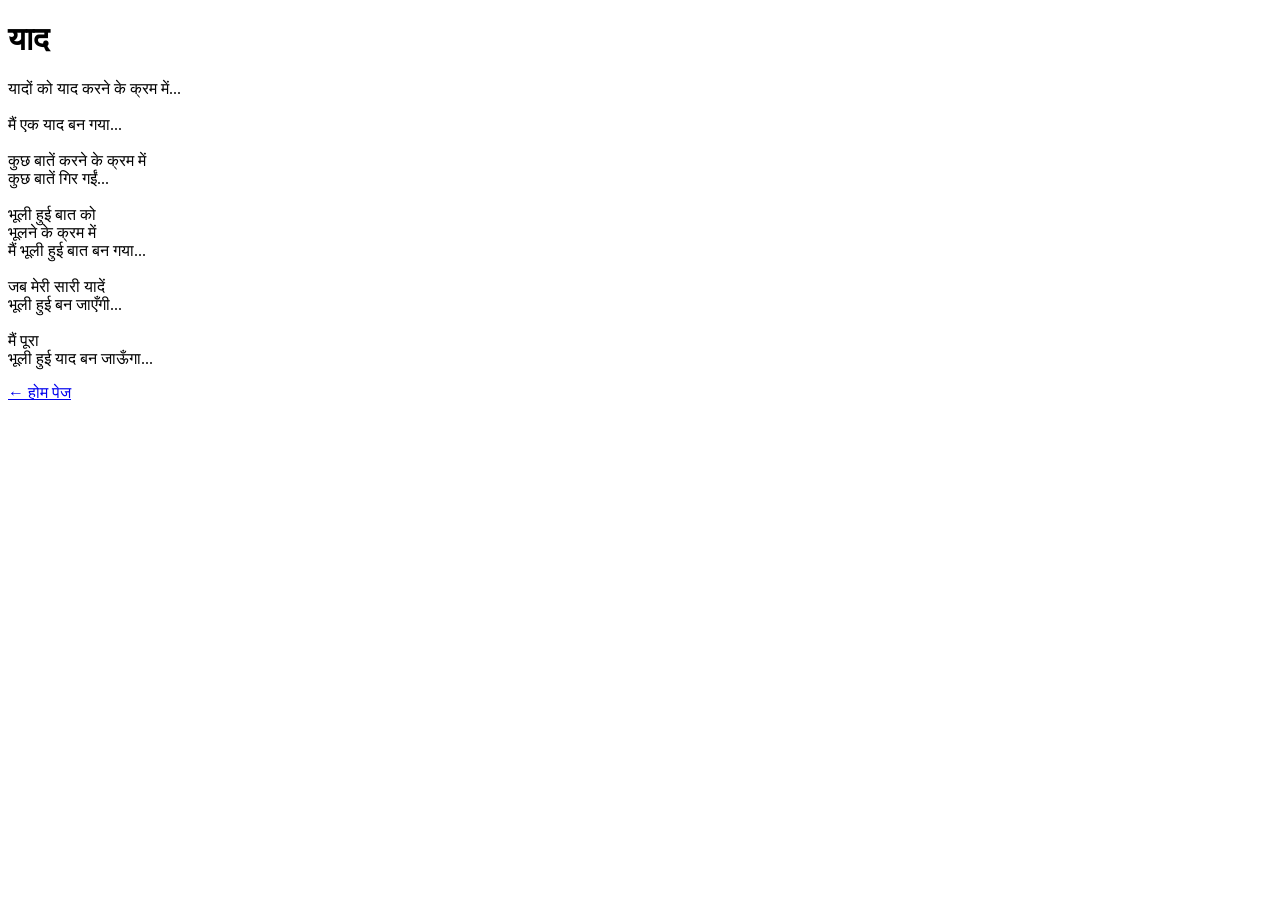
<file: poems/yaad.html>
<!DOCTYPE html>
<html lang="hi">
<head>
<meta charset="UTF-8">
<meta name="viewport" content="width=device-width, initial-scale=1.0">
<title>याद</title>
</head>

<body>

<h1>याद</h1>

<p>
यादों को याद करने के क्रम में...<br><br>

मैं एक याद बन गया...<br><br>

कुछ बातें करने के क्रम में<br>
कुछ बातें गिर गईं...<br><br>

भूली हुई बात को<br>
भूलने के क्रम में<br>
मैं भूली हुई बात बन गया...<br><br>

जब मेरी सारी यादें<br>
भूली हुई बन जाएँगी...<br><br>

मैं पूरा<br>
भूली हुई याद बन जाऊँगा...
</p>

<p>
<a href="../index.html">← होम पेज</a>
</p>

</body>
</html>
</file>
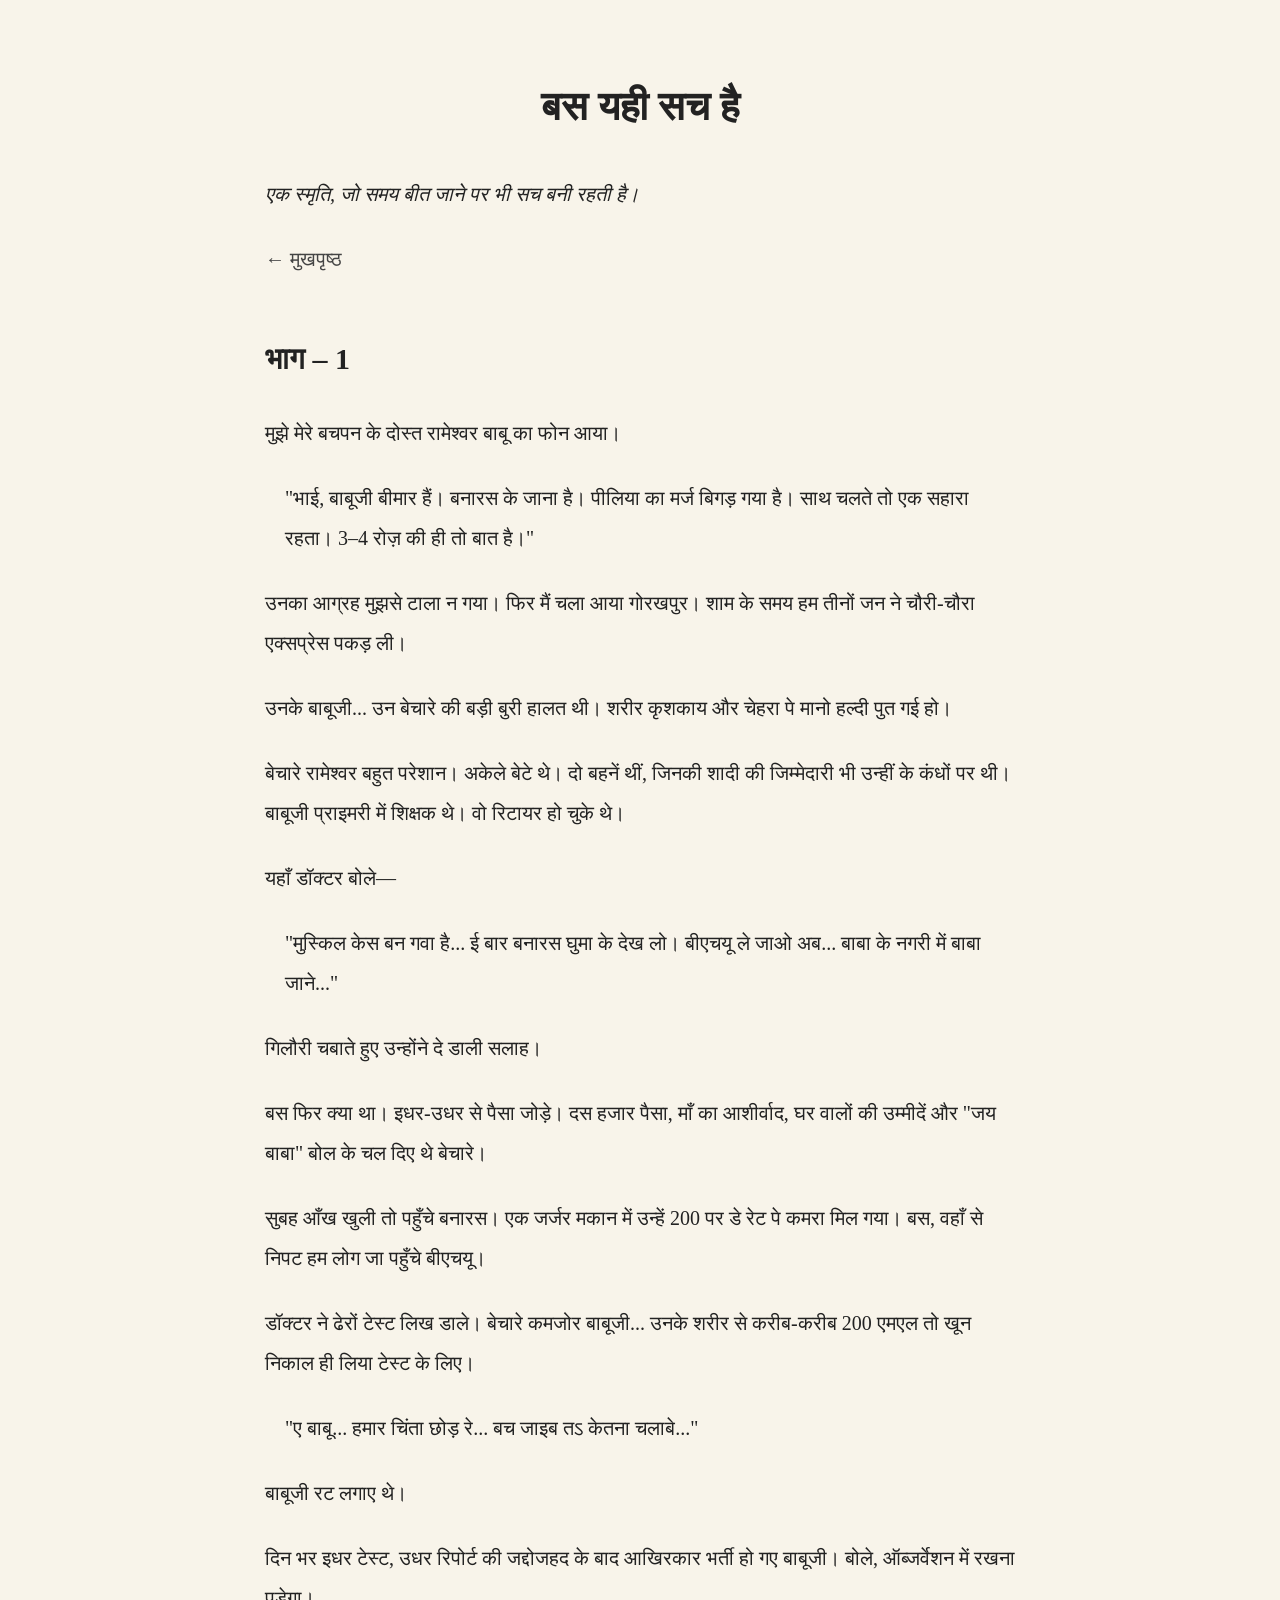
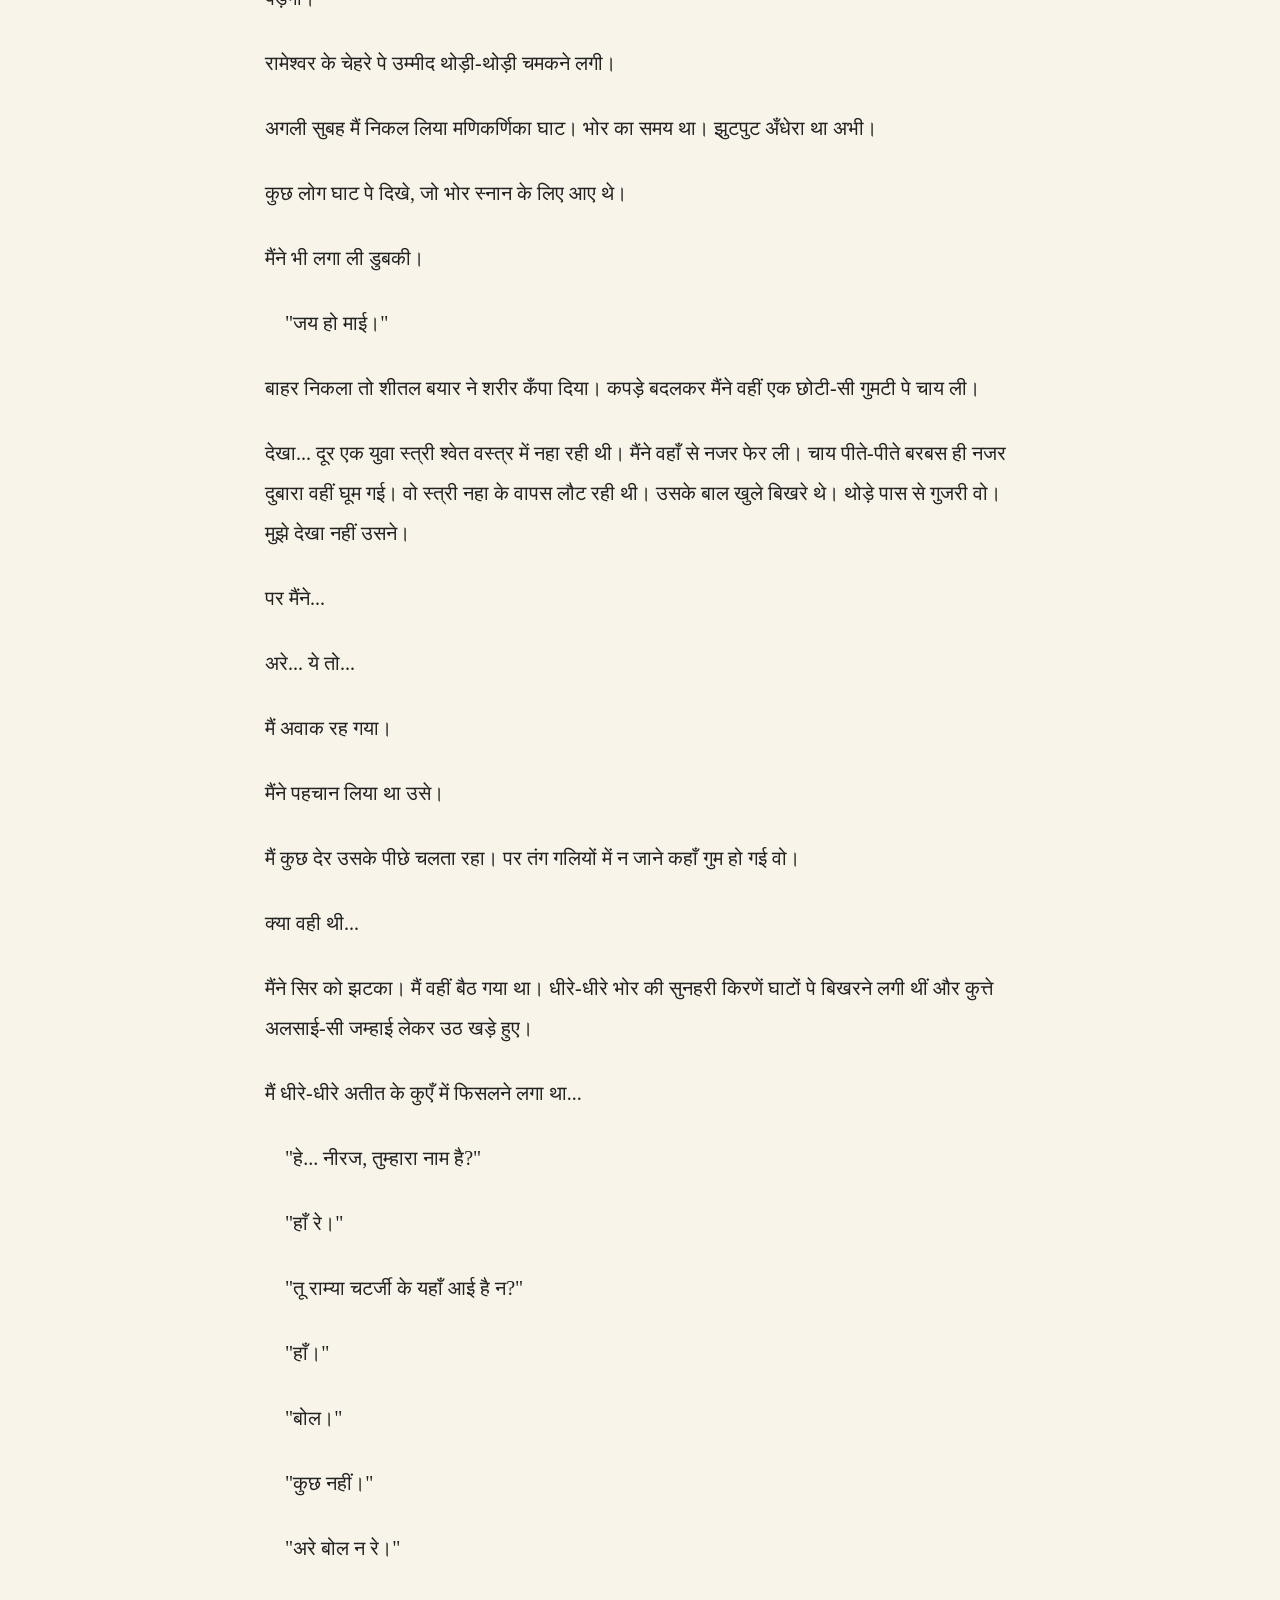
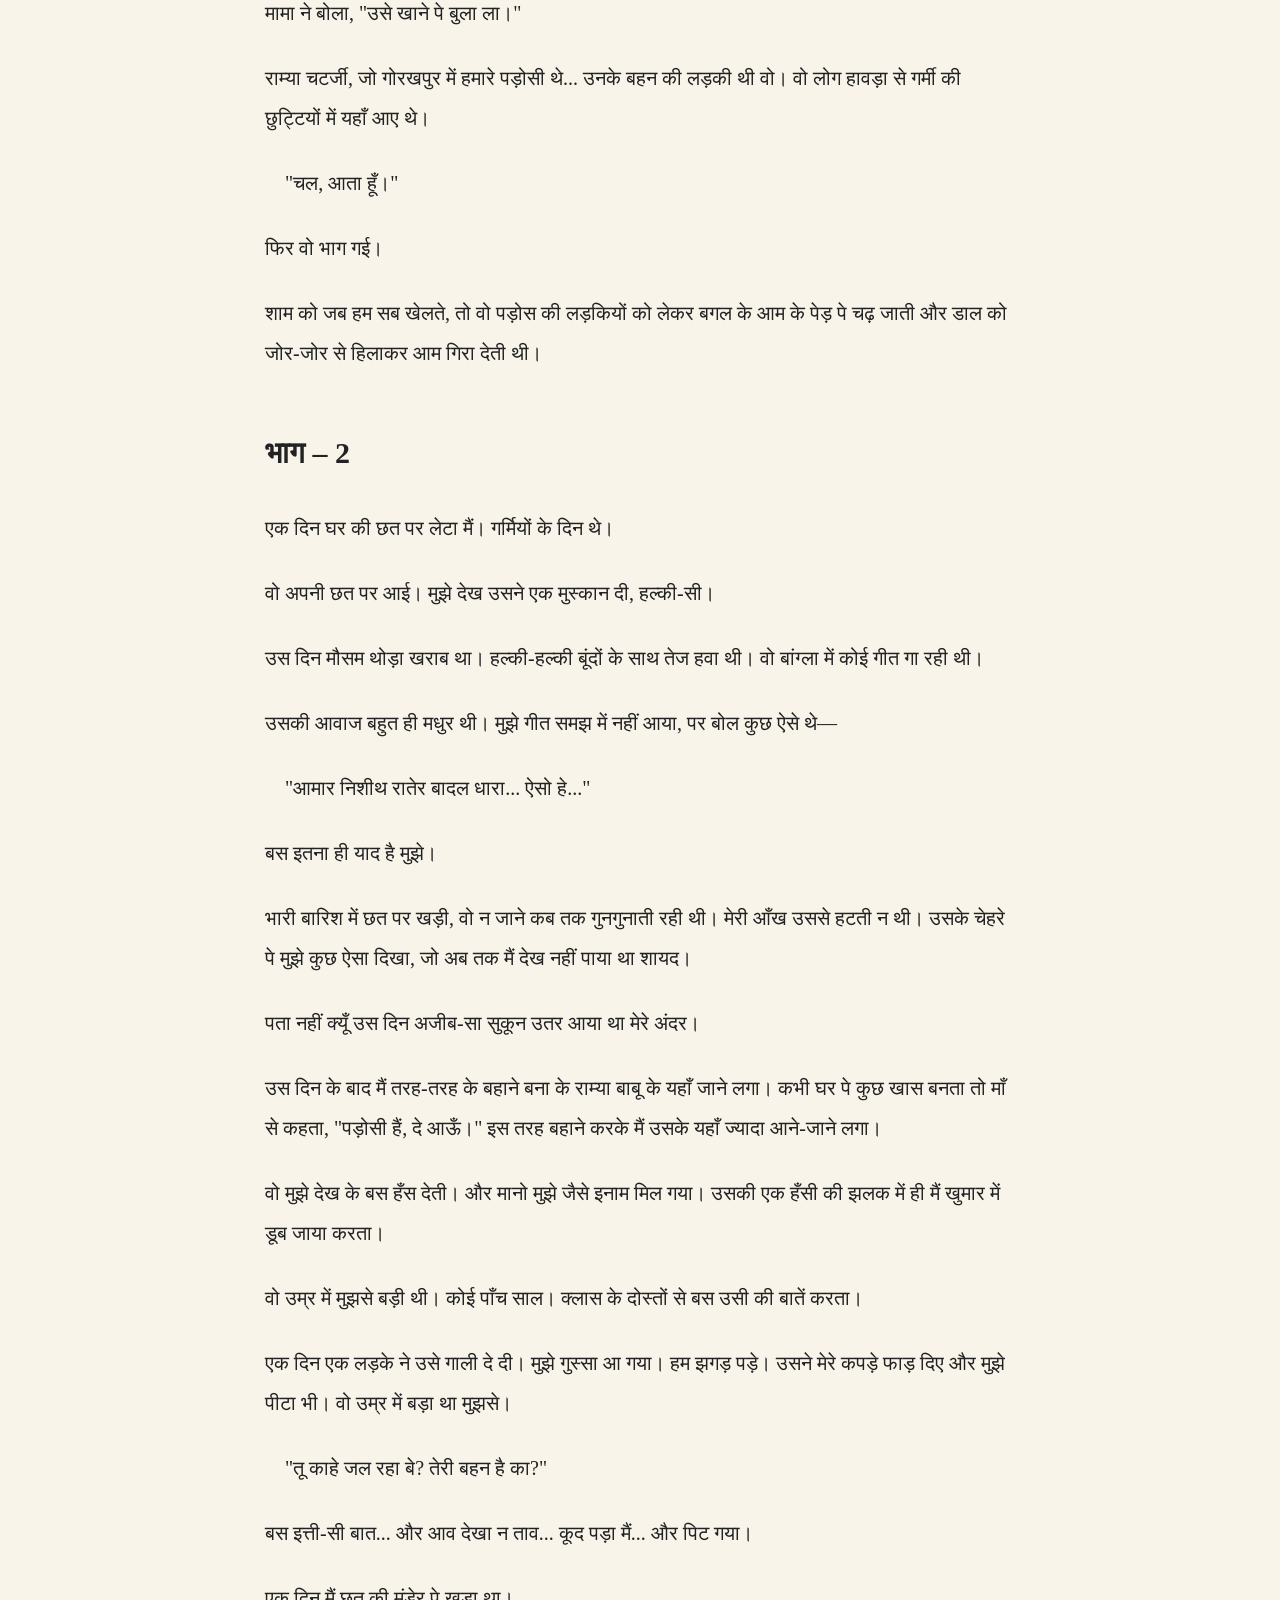
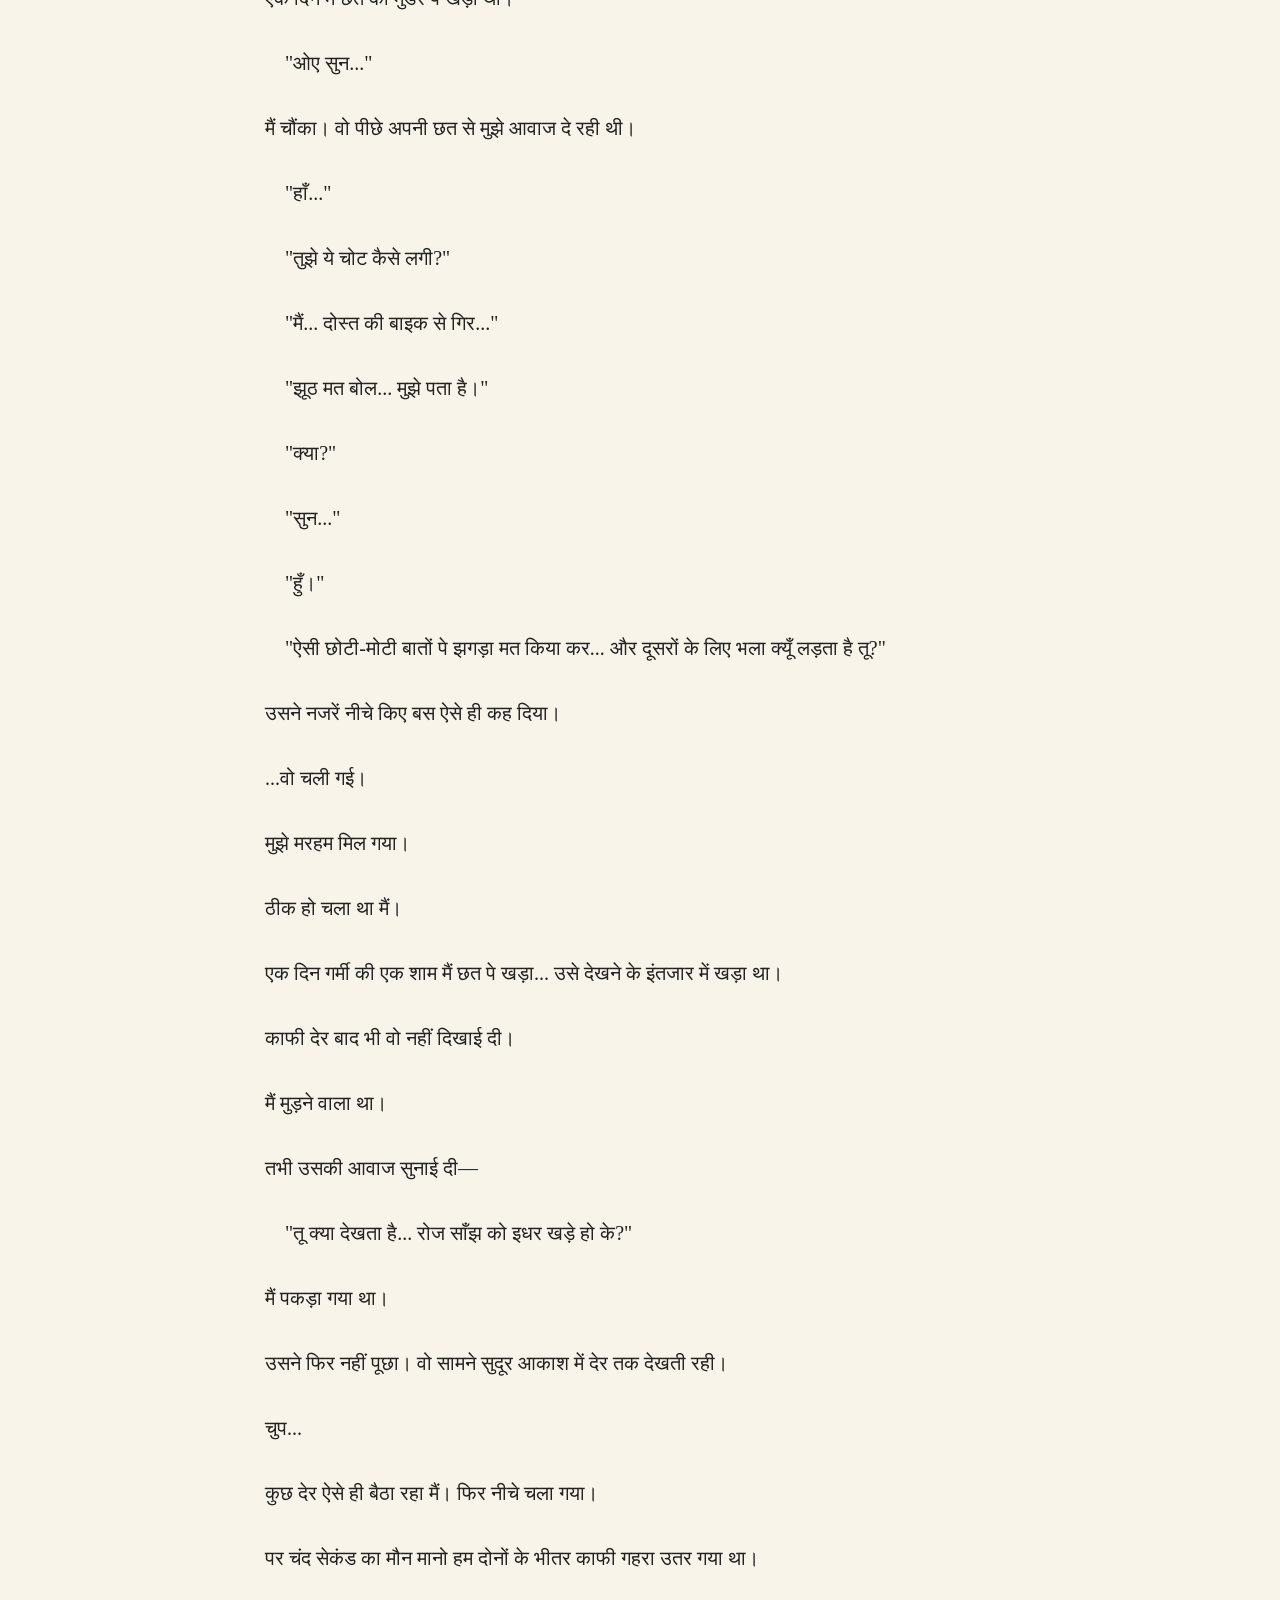
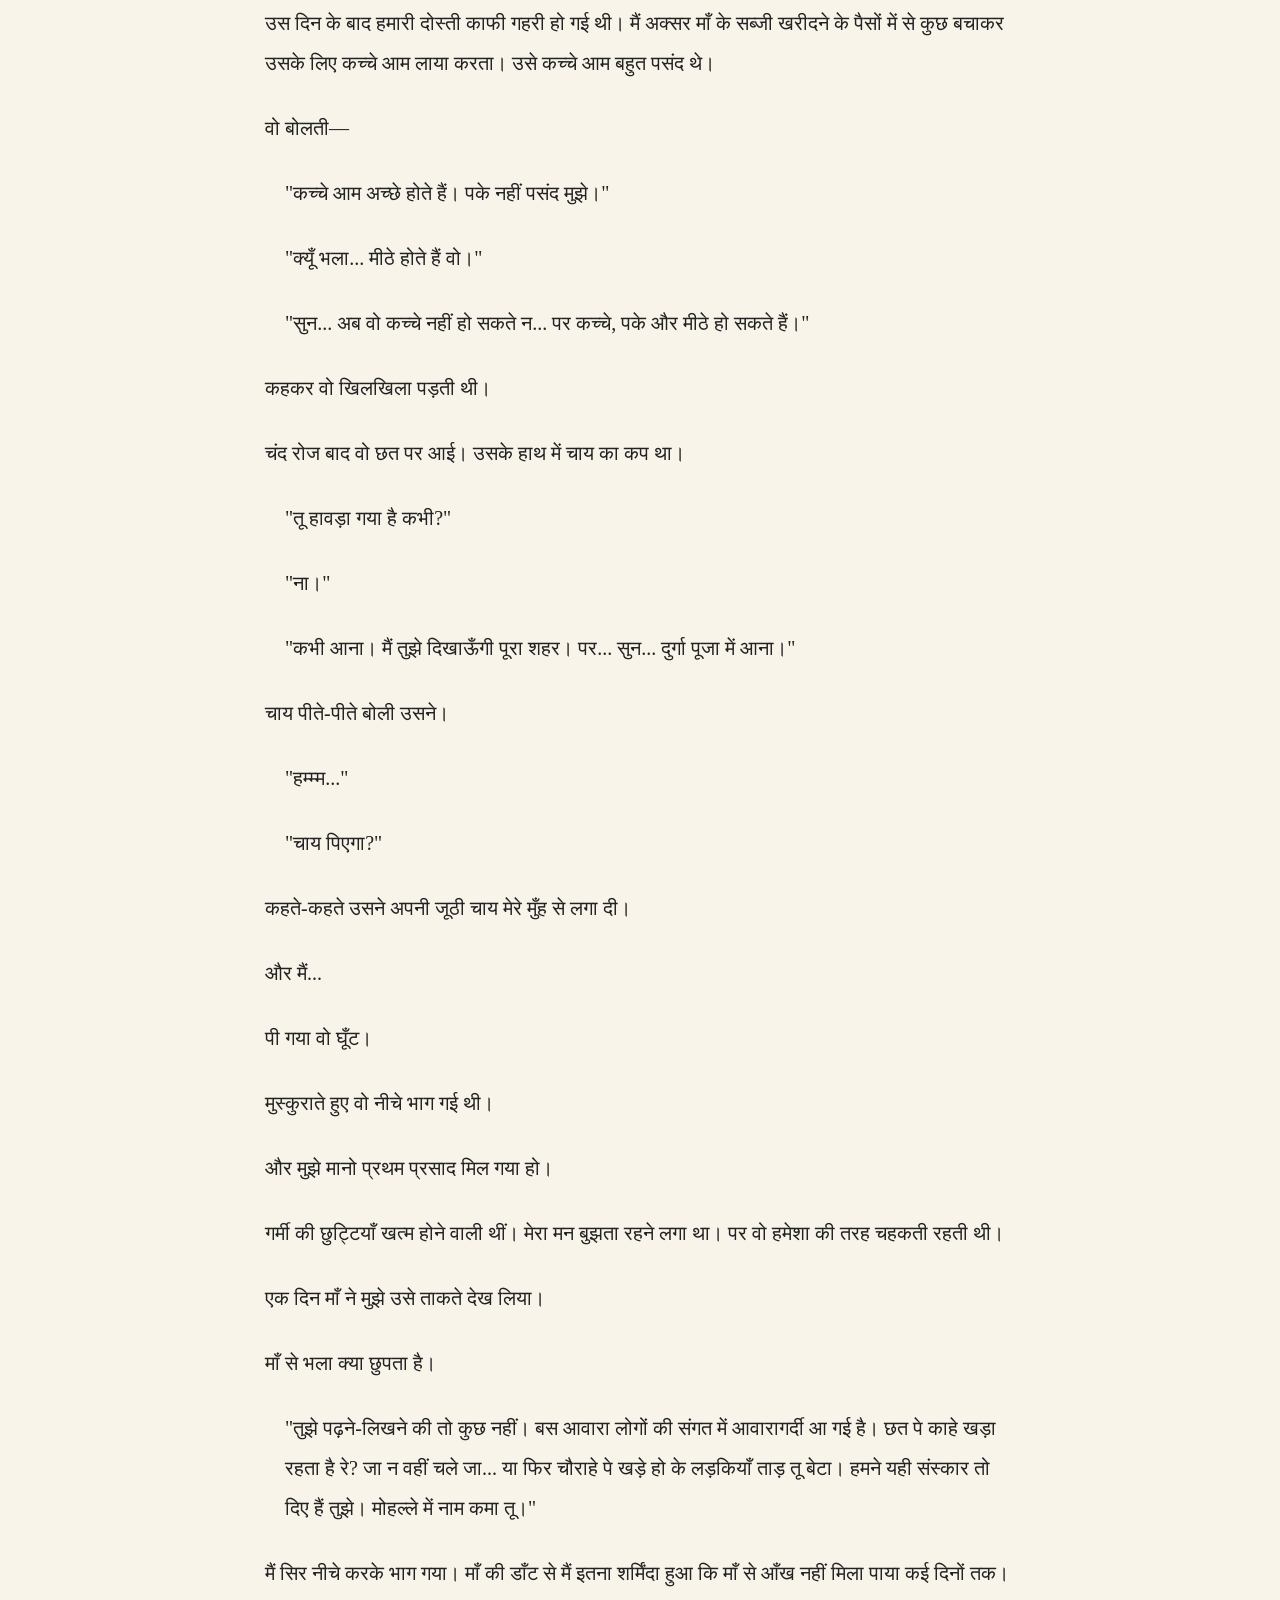
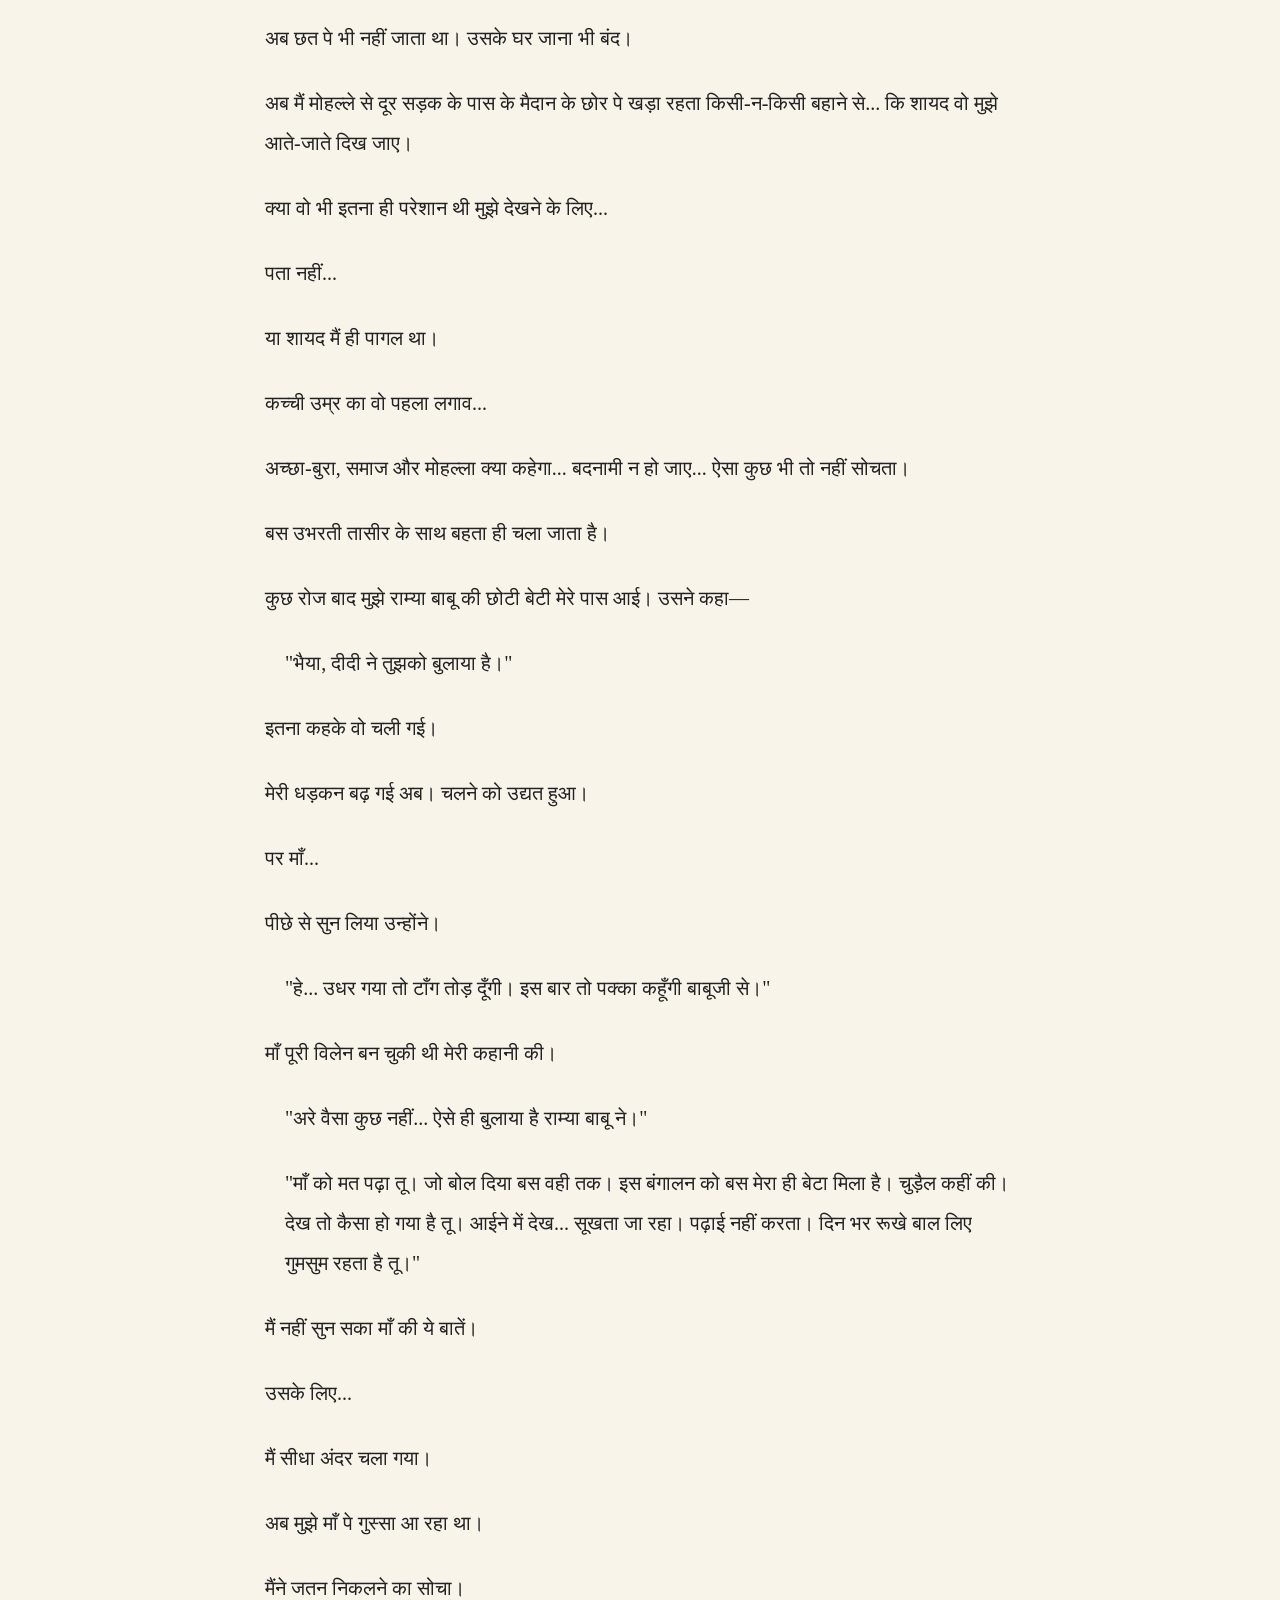
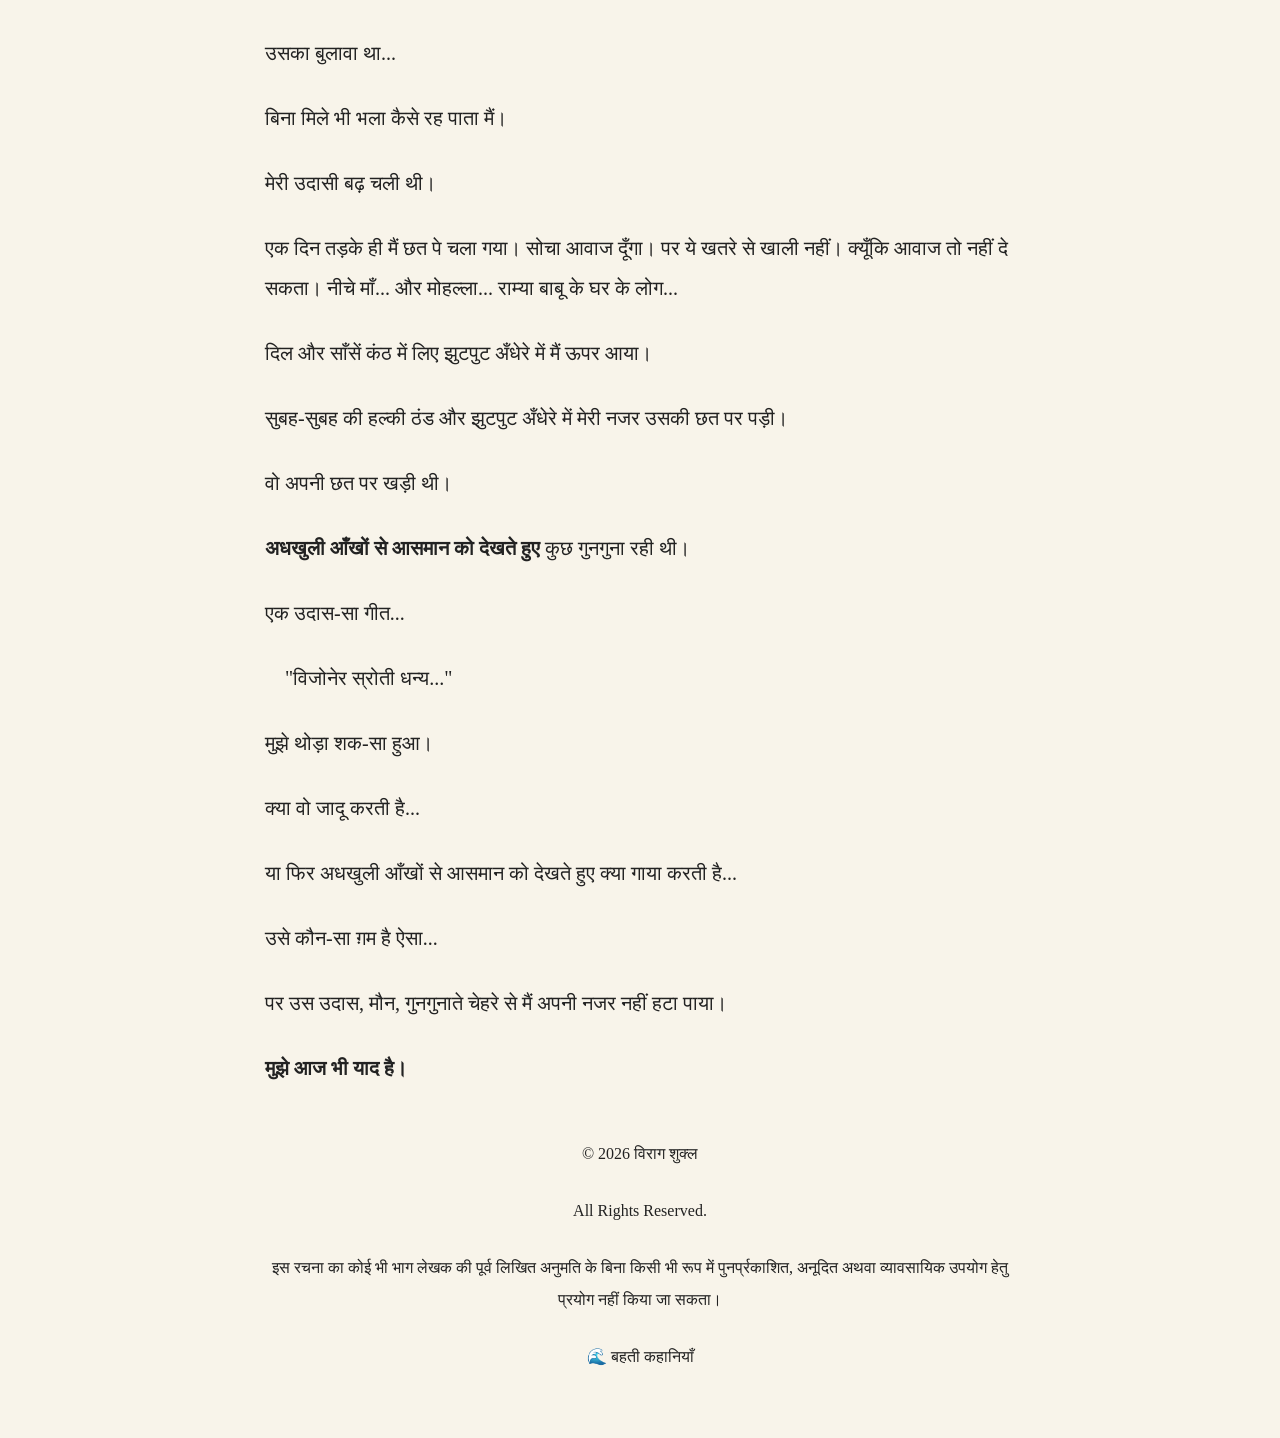
<file: stories/bas-yehi-sach-hai.html>
<!DOCTYPE html>
<html lang="hi">

<head>
<meta charset="UTF-8">
<meta name="viewport" content="width=device-width, initial-scale=1.0">

<title>बस यही सच है | बहती कहानियाँ</title>

<style>

body{
max-width:750px;
margin:auto;
padding:40px 20px;
font-family:Nirmala UI,Mangal,serif;
background:#f8f4ea;
color:#222;
line-height:2;
font-size:20px;
}

h1{
text-align:center;
}

h2{
margin-top:50px;
}

.chapter{
margin-top:40px;
}

p{
margin-bottom:25px;
}

.dialogue{
margin-left:20px;
}

.footer{
margin-top:50px;
text-align:center;
font-size:16px;
}

a{
text-decoration:none;
color:#444;
}

</style>

</head>

<body>

<h1>बस यही सच है</h1>

<p><i>एक स्मृति, जो समय बीत जाने पर भी सच बनी रहती है।</i></p>

<div>
<a href="../index.html">← मुखपृष्ठ</a>
</div>


<div class="chapter">

<h2>भाग – 1</h2>

<p>
मुझे मेरे बचपन के दोस्त रामेश्वर बाबू का फोन आया।
</p>

<p class="dialogue">
"भाई, बाबूजी बीमार हैं। बनारस के जाना है। पीलिया का मर्ज बिगड़ गया है। साथ चलते तो एक सहारा रहता। 3–4 रोज़ की ही तो बात है।"
</p>

<p>
उनका आग्रह मुझसे टाला न गया। फिर मैं चला आया गोरखपुर। शाम के समय हम तीनों जन ने चौरी-चौरा एक्सप्रेस पकड़ ली।
</p>

<p>
उनके बाबूजी... उन बेचारे की बड़ी बुरी हालत थी। शरीर कृशकाय और चेहरा पे मानो हल्दी पुत गई हो।
</p>

<p>
बेचारे रामेश्वर बहुत परेशान। अकेले बेटे थे। दो बहनें थीं, जिनकी शादी की जिम्मेदारी भी उन्हीं के कंधों पर थी। बाबूजी प्राइमरी में शिक्षक थे। वो रिटायर हो चुके थे।
</p>

<p>
यहाँ डॉक्टर बोले—
</p>

<p class="dialogue">
"मुस्किल केस बन गवा है... ई बार बनारस घुमा के देख लो। बीएचयू ले जाओ अब... बाबा के नगरी में बाबा जाने..."
</p>

<p>
गिलौरी चबाते हुए उन्होंने दे डाली सलाह।
</p>

<p>
बस फिर क्या था। इधर-उधर से पैसा जोड़े। दस हजार पैसा, माँ का आशीर्वाद, घर वालों की उम्मीदें और "जय बाबा" बोल के चल दिए थे बेचारे।
</p>
<p>
सुबह आँख खुली तो पहुँचे बनारस। एक जर्जर मकान में उन्हें 200 पर डे रेट पे कमरा मिल गया। बस, वहाँ से निपट हम लोग जा पहुँचे बीएचयू।
</p>

<p>
डॉक्टर ने ढेरों टेस्ट लिख डाले। बेचारे कमजोर बाबूजी... उनके शरीर से करीब-करीब 200 एमएल तो खून निकाल ही लिया टेस्ट के लिए।
</p>

<p class="dialogue">
"ए बाबू... हमार चिंता छोड़ रे... बच जाइब तऽ केतना चलाबे..."
</p>

<p>
बाबूजी रट लगाए थे।
</p>

<p>
दिन भर इधर टेस्ट, उधर रिपोर्ट की जद्दोजहद के बाद आखिरकार भर्ती हो गए बाबूजी। बोले, ऑब्जर्वेशन में रखना पड़ेगा।
</p>

<p>
रामेश्वर के चेहरे पे उम्मीद थोड़ी-थोड़ी चमकने लगी।
</p>

<p>
अगली सुबह मैं निकल लिया मणिकर्णिका घाट। भोर का समय था। झुटपुट अँधेरा था अभी।
</p>

<p>
कुछ लोग घाट पे दिखे, जो भोर स्नान के लिए आए थे।
</p>

<p>
मैंने भी लगा ली डुबकी।
</p>

<p class="dialogue">
"जय हो माई।"
</p>

<p>
बाहर निकला तो शीतल बयार ने शरीर कँपा दिया। कपड़े बदलकर मैंने वहीं एक छोटी-सी गुमटी पे चाय ली।
</p>

<p>
देखा... दूर एक युवा स्त्री श्वेत वस्त्र में नहा रही थी। मैंने वहाँ से नजर फेर ली। चाय पीते-पीते बरबस ही नजर दुबारा वहीं घूम गई। वो स्त्री नहा के वापस लौट रही थी। उसके बाल खुले बिखरे थे। थोड़े पास से गुजरी वो। मुझे देखा नहीं उसने।
</p>

<p>
पर मैंने...
</p>

<p>
अरे... ये तो...
</p>

<p>
मैं अवाक रह गया।
</p>

<p>
मैंने पहचान लिया था उसे।
</p>

<p>
मैं कुछ देर उसके पीछे चलता रहा। पर तंग गलियों में न जाने कहाँ गुम हो गई वो।
</p>

<p>
क्या वही थी...
</p>

<p>
मैंने सिर को झटका। मैं वहीं बैठ गया था। धीरे-धीरे भोर की सुनहरी किरणें घाटों पे बिखरने लगी थीं और कुत्ते अलसाई-सी जम्हाई लेकर उठ खड़े हुए।
</p>

<p>
मैं धीरे-धीरे अतीत के कुएँ में फिसलने लगा था...
</p>

<p class="dialogue">
"हे... नीरज, तुम्हारा नाम है?"
</p>

<p class="dialogue">
"हाँ रे।"
</p>

<p class="dialogue">
"तू राम्या चटर्जी के यहाँ आई है न?"
</p>

<p class="dialogue">
"हाँ।"
</p>

<p class="dialogue">
"बोल।"
</p>

<p class="dialogue">
"कुछ नहीं।"
</p>

<p class="dialogue">
"अरे बोल न रे।"
</p>

<p>
मामा ने बोला, "उसे खाने पे बुला ला।"
</p>

<p>
राम्या चटर्जी, जो गोरखपुर में हमारे पड़ोसी थे... उनके बहन की लड़की थी वो। वो लोग हावड़ा से गर्मी की छुट्टियों में यहाँ आए थे।
</p>

<p class="dialogue">
"चल, आता हूँ।"
</p>

<p>
फिर वो भाग गई।
</p>

<p>
शाम को जब हम सब खेलते, तो वो पड़ोस की लड़कियों को लेकर बगल के आम के पेड़ पे चढ़ जाती और डाल को जोर-जोर से हिलाकर आम गिरा देती थी।
</p>

<h2>भाग – 2</h2>
<p>
एक दिन घर की छत पर लेटा मैं। गर्मियों के दिन थे।
</p>

<p>
वो अपनी छत पर आई। मुझे देख उसने एक मुस्कान दी, हल्की-सी।
</p>

<p>
उस दिन मौसम थोड़ा खराब था। हल्की-हल्की बूंदों के साथ तेज हवा थी। वो बांग्ला में कोई गीत गा रही थी।
</p>

<p>
उसकी आवाज बहुत ही मधुर थी। मुझे गीत समझ में नहीं आया, पर बोल कुछ ऐसे थे—
</p>

<p class="dialogue">
"आमार निशीथ रातेर बादल धारा... ऐसो हे..."
</p>

<p>
बस इतना ही याद है मुझे।
</p>

<p>
भारी बारिश में छत पर खड़ी, वो न जाने कब तक गुनगुनाती रही थी। मेरी आँख उससे हटती न थी। उसके चेहरे पे मुझे कुछ ऐसा दिखा, जो अब तक मैं देख नहीं पाया था शायद।
</p>

<p>
पता नहीं क्यूँ उस दिन अजीब-सा सुकून उतर आया था मेरे अंदर।
</p>

<p>
उस दिन के बाद मैं तरह-तरह के बहाने बना के राम्या बाबू के यहाँ जाने लगा। कभी घर पे कुछ खास बनता तो माँ से कहता, "पड़ोसी हैं, दे आऊँ।" इस तरह बहाने करके मैं उसके यहाँ ज्यादा आने-जाने लगा।
</p>

<p>
वो मुझे देख के बस हँस देती। और मानो मुझे जैसे इनाम मिल गया। उसकी एक हँसी की झलक में ही मैं खुमार में डूब जाया करता।
</p>

<p>
वो उम्र में मुझसे बड़ी थी। कोई पाँच साल। क्लास के दोस्तों से बस उसी की बातें करता।
</p>

<p>
एक दिन एक लड़के ने उसे गाली दे दी। मुझे गुस्सा आ गया। हम झगड़ पड़े। उसने मेरे कपड़े फाड़ दिए और मुझे पीटा भी। वो उम्र में बड़ा था मुझसे।
</p>

<p class="dialogue">
"तू काहे जल रहा बे? तेरी बहन है का?"
</p>

<p>
बस इत्ती-सी बात... और आव देखा न ताव... कूद पड़ा मैं... और पिट गया।
</p>

<p>
एक दिन मैं छत की मुंडेर पे खड़ा था।
</p>

<p class="dialogue">
"ओए सुन..."
</p>

<p>
मैं चौंका। वो पीछे अपनी छत से मुझे आवाज दे रही थी।
</p>

<p class="dialogue">
"हाँ..."
</p>

<p class="dialogue">
"तुझे ये चोट कैसे लगी?"
</p>

<p class="dialogue">
"मैं... दोस्त की बाइक से गिर..."
</p>

<p class="dialogue">
"झूठ मत बोल... मुझे पता है।"
</p>

<p class="dialogue">
"क्या?"
</p>

<p class="dialogue">
"सुन..."
</p>

<p class="dialogue">
"हुँ।"
</p>

<p class="dialogue">
"ऐसी छोटी-मोटी बातों पे झगड़ा मत किया कर... और दूसरों के लिए भला क्यूँ लड़ता है तू?"
</p>

<p>
उसने नजरें नीचे किए बस ऐसे ही कह दिया।
</p>

<p>
...वो चली गई।
</p>

<p>
मुझे मरहम मिल गया।
</p>

<p>
ठीक हो चला था मैं।
</p>

<p>
एक दिन गर्मी की एक शाम मैं छत पे खड़ा... उसे देखने के इंतजार में खड़ा था।
</p>

<p>
काफी देर बाद भी वो नहीं दिखाई दी।
</p>

<p>
मैं मुड़ने वाला था।
</p>

<p>
तभी उसकी आवाज सुनाई दी—
</p>

<p class="dialogue">
"तू क्या देखता है... रोज साँझ को इधर खड़े हो के?"
</p>

<p>
मैं पकड़ा गया था।
</p>

<p>
उसने फिर नहीं पूछा। वो सामने सुदूर आकाश में देर तक देखती रही।
</p>

<p>
चुप...
</p>

<p>
कुछ देर ऐसे ही बैठा रहा मैं। फिर नीचे चला गया।
</p>

<p>
पर चंद सेकंड का मौन मानो हम दोनों के भीतर काफी गहरा उतर गया था।
</p>

<p>
उस दिन के बाद हमारी दोस्ती काफी गहरी हो गई थी। मैं अक्सर माँ के सब्जी खरीदने के पैसों में से कुछ बचाकर उसके लिए कच्चे आम लाया करता। उसे कच्चे आम बहुत पसंद थे।
</p>

<p>
वो बोलती—
</p>

<p class="dialogue">
"कच्चे आम अच्छे होते हैं। पके नहीं पसंद मुझे।"
</p>

<p class="dialogue">
"क्यूँ भला... मीठे होते हैं वो।"
</p>

<p class="dialogue">
"सुन... अब वो कच्चे नहीं हो सकते न... पर कच्चे, पके और मीठे हो सकते हैं।"
</p>

<p>
कहकर वो खिलखिला पड़ती थी।
</p>

<p>
चंद रोज बाद वो छत पर आई। उसके हाथ में चाय का कप था।
</p>

<p class="dialogue">
"तू हावड़ा गया है कभी?"
</p>

<p class="dialogue">
"ना।"
</p>

<p class="dialogue">
"कभी आना। मैं तुझे दिखाऊँगी पूरा शहर। पर... सुन... दुर्गा पूजा में आना।"
</p>

<p>
चाय पीते-पीते बोली उसने।
</p>

<p class="dialogue">
"हम्म्म..."
</p>

<p class="dialogue">
"चाय पिएगा?"
</p>

<p>
कहते-कहते उसने अपनी जूठी चाय मेरे मुँह से लगा दी।
</p>

<p>
और मैं...
</p>

<p>
पी गया वो घूँट।
</p>

<p>
मुस्कुराते हुए वो नीचे भाग गई थी।
</p>

<p>
और मुझे मानो प्रथम प्रसाद मिल गया हो।
</p>
<p>
गर्मी की छुट्टियाँ खत्म होने वाली थीं। मेरा मन बुझता रहने लगा था। पर वो हमेशा की तरह चहकती रहती थी।
</p>

<p>
एक दिन माँ ने मुझे उसे ताकते देख लिया।
</p>

<p>
माँ से भला क्या छुपता है।
</p>

<p class="dialogue">
"तुझे पढ़ने-लिखने की तो कुछ नहीं। बस आवारा लोगों की संगत में आवारागर्दी आ गई है। छत पे काहे खड़ा रहता है रे? जा न वहीं चले जा... या फिर चौराहे पे खड़े हो के लड़कियाँ ताड़ तू बेटा। हमने यही संस्कार तो दिए हैं तुझे। मोहल्ले में नाम कमा तू।"
</p>

<p>
मैं सिर नीचे करके भाग गया। माँ की डाँट से मैं इतना शर्मिंदा हुआ कि माँ से आँख नहीं मिला पाया कई दिनों तक।
</p>

<p>
अब छत पे भी नहीं जाता था। उसके घर जाना भी बंद।
</p>

<p>
अब मैं मोहल्ले से दूर सड़क के पास के मैदान के छोर पे खड़ा रहता किसी-न-किसी बहाने से... कि शायद वो मुझे आते-जाते दिख जाए।
</p>

<p>
क्या वो भी इतना ही परेशान थी मुझे देखने के लिए...
</p>

<p>
पता नहीं...
</p>

<p>
या शायद मैं ही पागल था।
</p>

<p>
कच्ची उम्र का वो पहला लगाव...
</p>

<p>
अच्छा-बुरा, समाज और मोहल्ला क्या कहेगा... बदनामी न हो जाए... ऐसा कुछ भी तो नहीं सोचता।
</p>

<p>
बस उभरती तासीर के साथ बहता ही चला जाता है।
</p>

<p>
कुछ रोज बाद मुझे राम्या बाबू की छोटी बेटी मेरे पास आई। उसने कहा—
</p>

<p class="dialogue">
"भैया, दीदी ने तुझको बुलाया है।"
</p>

<p>
इतना कहके वो चली गई।
</p>

<p>
मेरी धड़कन बढ़ गई अब। चलने को उद्यत हुआ।
</p>

<p>
पर माँ...
</p>

<p>
पीछे से सुन लिया उन्होंने।
</p>

<p class="dialogue">
"हे... उधर गया तो टाँग तोड़ दूँगी। इस बार तो पक्का कहूँगी बाबूजी से।"
</p>

<p>
माँ पूरी विलेन बन चुकी थी मेरी कहानी की।
</p>
<p class="dialogue">
"अरे वैसा कुछ नहीं... ऐसे ही बुलाया है राम्या बाबू ने।"
</p>

<p class="dialogue">
"माँ को मत पढ़ा तू। जो बोल दिया बस वही तक। इस बंगालन को बस मेरा ही बेटा मिला है। चुड़ैल कहीं की। देख तो कैसा हो गया है तू। आईने में देख... सूखता जा रहा। पढ़ाई नहीं करता। दिन भर रूखे बाल लिए गुमसुम रहता है तू।"
</p>

<p>
मैं नहीं सुन सका माँ की ये बातें।
</p>

<p>
उसके लिए...
</p>

<p>
मैं सीधा अंदर चला गया।
</p>

<p>
अब मुझे माँ पे गुस्सा आ रहा था।
</p>

<p>
मैंने जतन निकलने का सोचा।
</p>

<p>
उसका बुलावा था...
</p>

<p>
बिना मिले भी भला कैसे रह पाता मैं।
</p>

<p>
मेरी उदासी बढ़ चली थी।
</p>

<p>
एक दिन तड़के ही मैं छत पे चला गया। सोचा आवाज दूँगा। पर ये खतरे से खाली नहीं। क्यूँकि आवाज तो नहीं दे सकता। नीचे माँ... और मोहल्ला... राम्या बाबू के घर के लोग...
</p>

<p>
दिल और साँसें कंठ में लिए झुटपुट अँधेरे में मैं ऊपर आया।
</p>

<p>
सुबह-सुबह की हल्की ठंड और झुटपुट अँधेरे में मेरी नजर उसकी छत पर पड़ी।
</p>

<p>
वो अपनी छत पर खड़ी थी।
</p>

<p>
<strong>अधखुली आँखों से आसमान को देखते हुए</strong> कुछ गुनगुना रही थी।
</p>

<p>
एक उदास-सा गीत...
</p>

<p class="dialogue">
"विजोनेर स्रोती धन्य..."
</p>

<p>
मुझे थोड़ा शक-सा हुआ।
</p>

<p>
क्या वो जादू करती है...
</p>

<p>
या फिर अधखुली आँखों से आसमान को देखते हुए क्या गाया करती है...
</p>

<p>
उसे कौन-सा ग़म है ऐसा...
</p>

<p>
पर उस उदास, मौन, गुनगुनाते चेहरे से मैं अपनी नजर नहीं हटा पाया।
</p>

<p>
<strong>मुझे आज भी याद है।</strong>
</p>
<div class="footer">

<p>
© 2026 विराग शुक्ल
</p>

<p>
All Rights Reserved.
</p>

<p>
इस रचना का कोई भी भाग लेखक की पूर्व लिखित अनुमति के बिना किसी भी रूप में पुनर्प्रकाशित, अनूदित अथवा व्यावसायिक उपयोग हेतु प्रयोग नहीं किया जा सकता।
</p>

<p>
🌊 बहती कहानियाँ
</p>

</div>

</body>

</html>
</file>
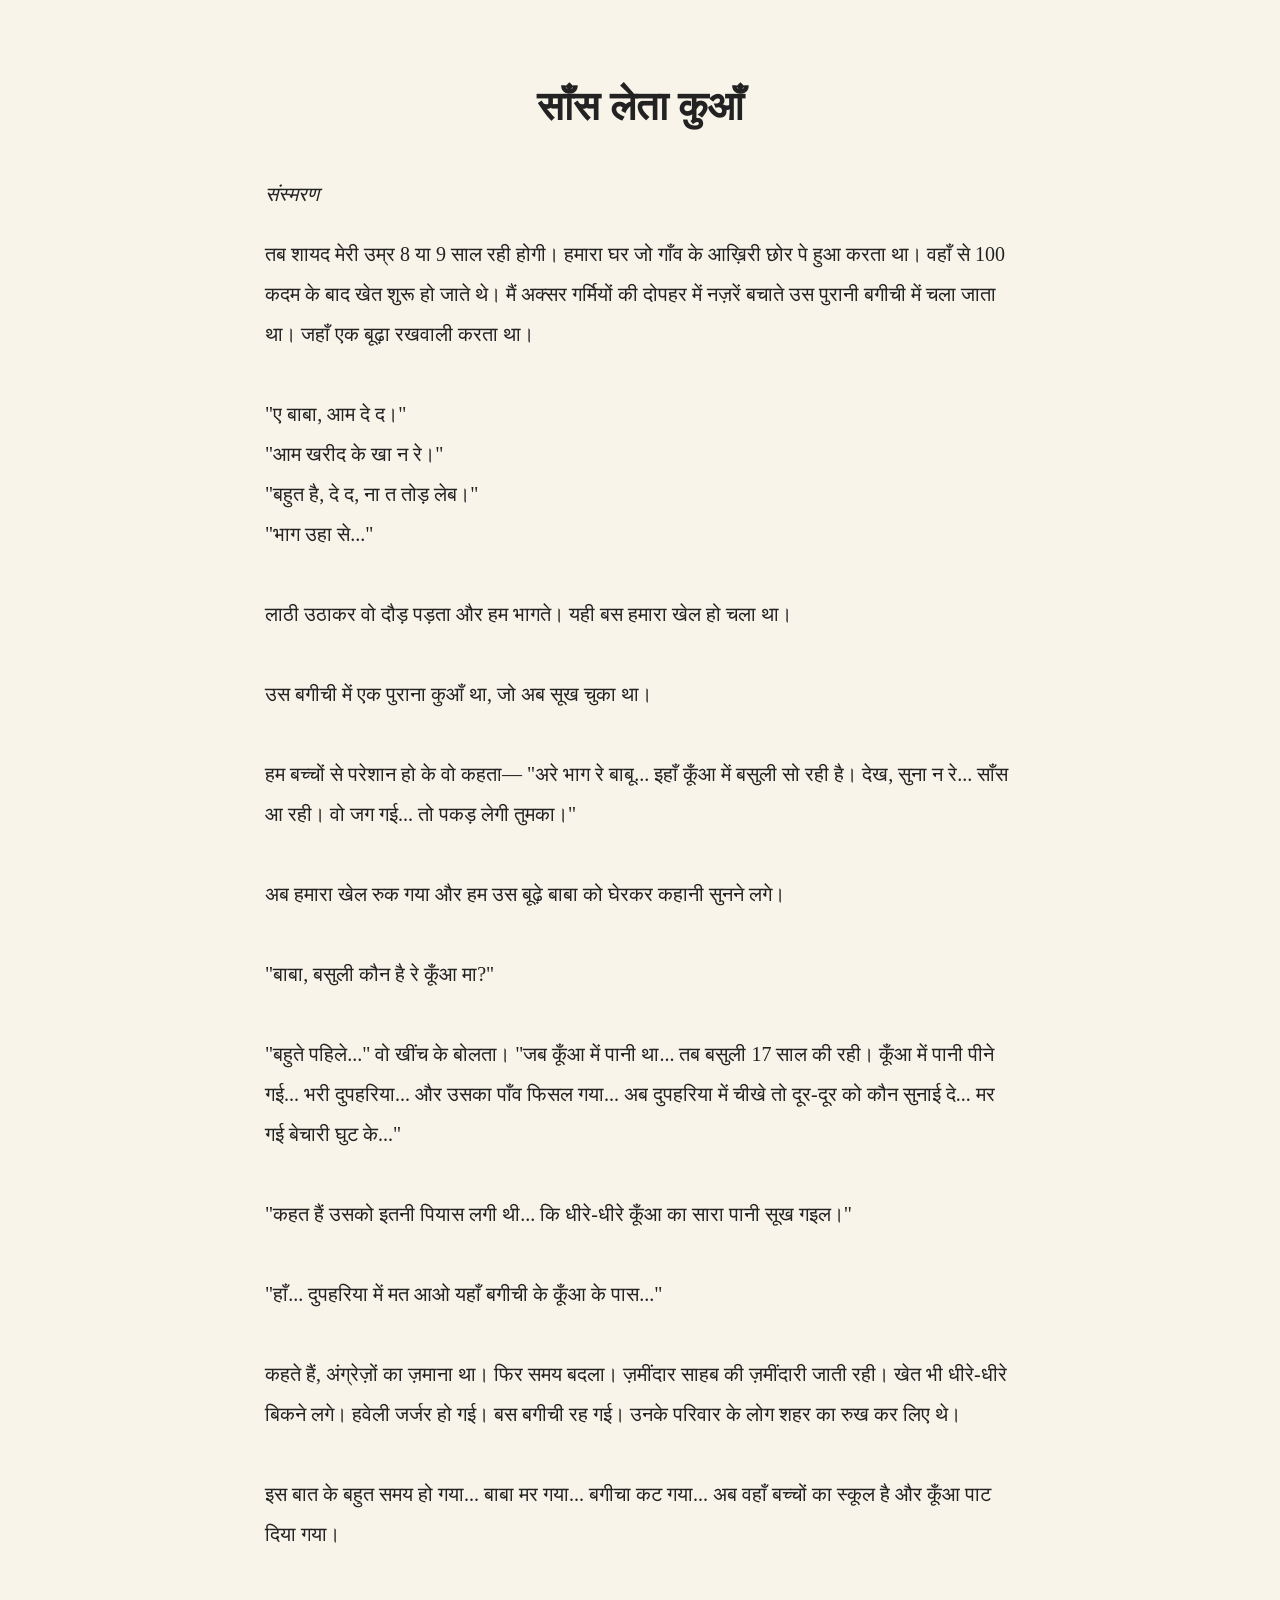
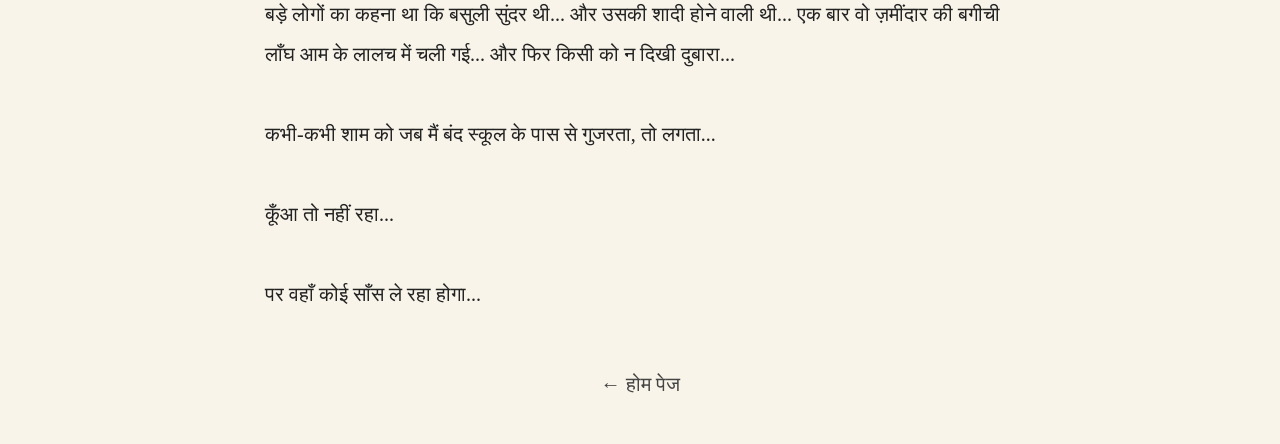
<file: stories/sans-leta-kua.html>
<!DOCTYPE html>
<html lang="hi">
<head>
<meta charset="UTF-8">
<meta name="viewport" content="width=device-width, initial-scale=1.0">
<title>साँस लेता कुआँ | बहती कहानियाँ</title>

<style>
body{
max-width:750px;
margin:auto;
padding:40px 20px;
font-family:Nirmala UI,Mangal,serif;
background:#f8f4ea;
color:#222;
line-height:2;
font-size:20px;
}

h1{
text-align:center;
}

a{
text-decoration:none;
color:#444;
}

.footer{
margin-top:50px;
text-align:center;
}
</style>

</head>

<body>

<h1>साँस लेता कुआँ</h1>

<p><i>संस्मरण</i></p>

<p>

तब शायद मेरी उम्र 8 या 9 साल रही होगी।

हमारा घर जो गाँव के आख़िरी छोर पे हुआ करता था। वहाँ से 100 कदम के बाद खेत शुरू हो जाते थे।

मैं अक्सर गर्मियों की दोपहर में नज़रें बचाते उस पुरानी बगीची में चला जाता था। जहाँ एक बूढ़ा रखवाली करता था।

<br><br>

"ए बाबा, आम दे द।"

<br>

"आम खरीद के खा न रे।"

<br>

"बहुत है, दे द, ना त तोड़ लेब।"

<br>

"भाग उहा से..."

<br><br>

लाठी उठाकर वो दौड़ पड़ता और हम भागते। यही बस हमारा खेल हो चला था।

<br><br>

उस बगीची में एक पुराना कुआँ था, जो अब सूख चुका था।

<br><br>

हम बच्चों से परेशान हो के वो कहता—

"अरे भाग रे बाबू... इहाँ कूँआ में बसुली सो रही है। देख, सुना न रे... साँस आ रही। वो जग गई... तो पकड़ लेगी तुमका।"

<br><br>

अब हमारा खेल रुक गया और हम उस बूढ़े बाबा को घेरकर कहानी सुनने लगे।

<br><br>

"बाबा, बसुली कौन है रे कूँआ मा?"

<br><br>

"बहुते पहिले..." वो खींच के बोलता। "जब कूँआ में पानी था... तब बसुली 17 साल की रही। कूँआ में पानी पीने गई... भरी दुपहरिया...

और उसका पाँव फिसल गया...

अब दुपहरिया में चीखे तो दूर-दूर को कौन सुनाई दे...

मर गई बेचारी घुट के..."

<br><br>

"कहत हैं उसको इतनी पियास लगी थी... कि धीरे-धीरे कूँआ का सारा पानी सूख गइल।"

<br><br>

"हाँ... दुपहरिया में मत आओ यहाँ बगीची के कूँआ के पास..."

<br><br>

कहते हैं, अंग्रेज़ों का ज़माना था। फिर समय बदला। ज़मींदार साहब की ज़मींदारी जाती रही। खेत भी धीरे-धीरे बिकने लगे। हवेली जर्जर हो गई। बस बगीची रह गई। उनके परिवार के लोग शहर का रुख कर लिए थे।

<br><br>

इस बात के बहुत समय हो गया...

बाबा मर गया...

बगीचा कट गया...

अब वहाँ बच्चों का स्कूल है और कूँआ पाट दिया गया।

<br><br>

बड़े लोगों का कहना था कि बसुली सुंदर थी... और उसकी शादी होने वाली थी...

एक बार वो ज़मींदार की बगीची लाँघ आम के लालच में चली गई...

और फिर किसी को न दिखी दुबारा...

<br><br>

कभी-कभी शाम को जब मैं बंद स्कूल के पास से गुजरता, तो लगता...

<br><br>

कूँआ तो नहीं रहा...

<br><br>

पर वहाँ कोई साँस ले रहा होगा...

</p>

<div class="footer">
<a href="../index.html">← होम पेज</a>
</div>

</body>
</html>
</file>
